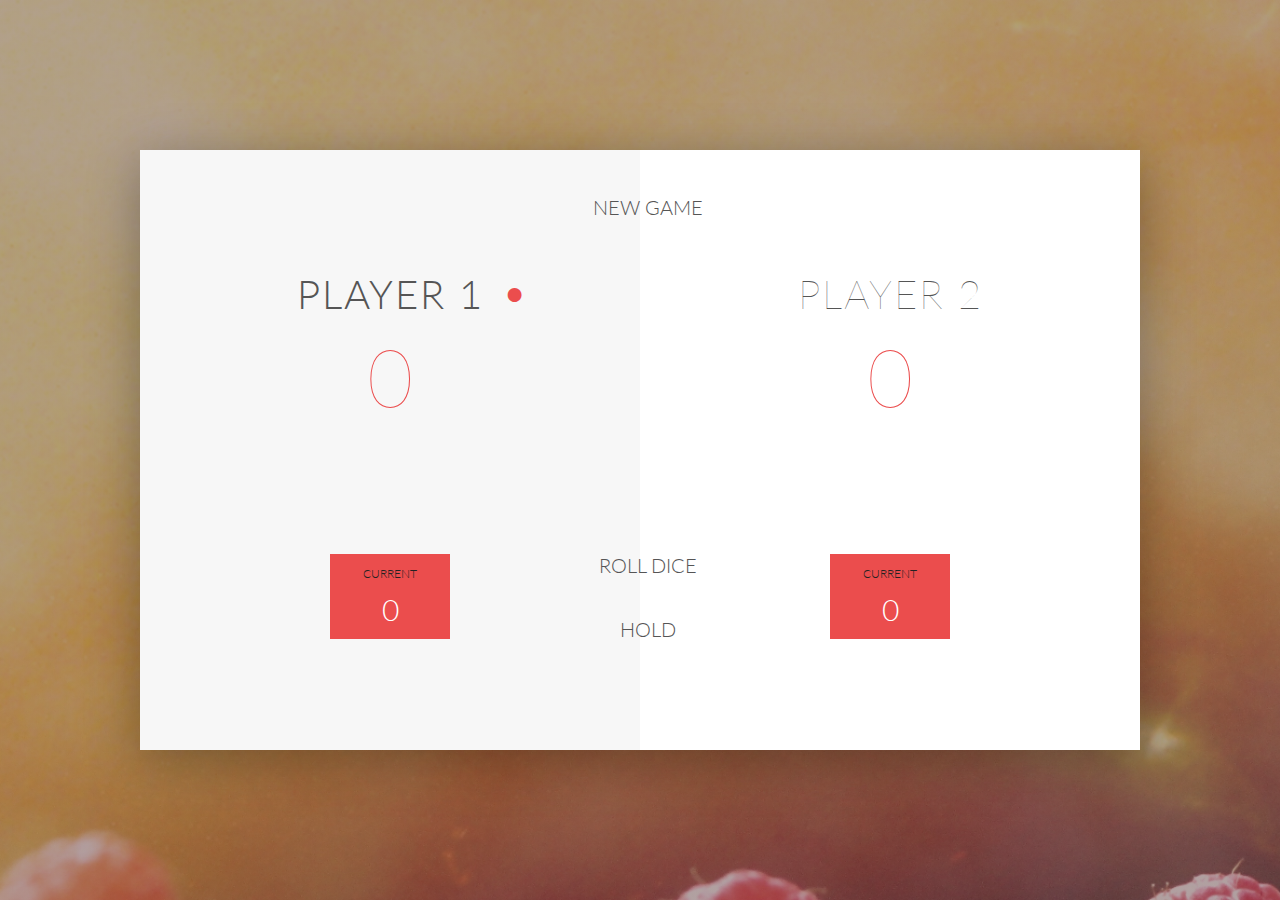
<file: index.html>
﻿<!DOCTYPE html>
<html lang="en">
<head>
    <meta charset="UTF-8">
    <link href="https://fonts.googleapis.com/css?family=Lato:100,300,600" rel="stylesheet" type="text/css">
    <link href="http://code.ionicframework.com/ionicons/2.0.1/css/ionicons.min.css" rel="stylesheet" type="text/css">
    <link type="text/css" rel="stylesheet" href="style.css">
    <script src="https://ajax.aspnetcdn.com/ajax/jquery/jquery-1.9.0.js"></script>
    

    <title>Pig Game</title>
</head>

    <body>
        <div class="wrapper clearfix">
            <div class="player-0-panel active">
                <div class="player-name" id="name-0">Player 1</div>
                <div class="player-score" id="score-0">43</div>
                <div class="player-current-box">
                    <div class="player-current-label">Current</div>
                    <div class="player-current-score" id="current-0">11</div>
                </div>
            </div>

            <div class="player-1-panel">
                <div class="player-name" id="name-1">Player 2</div>
                <div class="player-score" id="score-1">72</div>
                <div class="player-current-box">
                    <div class="player-current-label">Current</div>
                    <div class="player-current-score" id="current-1">0</div>
                </div>
            </div>

            <button class="btn-new"><i class="ion-ios-plus-outline"></i>New game</button>
            <button class="btn-roll"><i class="ion-ios-loop"></i>Roll dice</button>
            <button class="btn-hold"><i class="ion-ios-download-outline"></i>Hold</button>

            <img src="dice-3.png" alt="Dice" class="dice1">
            <img src="dice-3.png" alt="Dice" class="dice2">


            <!--<div id="coin">
        <div class="side-a"></div>
        <div class="side-b"></div>

    </div>

    <h2 id="toss">Toss</h2>-->
     

        </div>
        
        <script src="app.js"></script>
        <!--<script src="../JavaScript/Coin.js"></script>-->
    </body>
</html>
</file>
<file: style.css>
/**********************************************
*** GENERAL
**********************************************/

* {
    margin: 0;
    padding: 0;
    box-sizing: border-box;
    
}

.clearfix::after {
    content: "";
    display: table;
    clear: both;
}

body {
    background-image: linear-gradient(rgba(62, 20, 20, 0.4), rgba(62, 20, 20, 0.4)), url(back.jpg);
    background-size: cover;
    background-position: center;
    font-family: Lato;
    font-weight: 300;
    position: relative;
    height: 100vh;
    color: #555;
}

.wrapper {
    width: 1000px;
    position: absolute;
    top: 50%;
    left: 50%;
    transform: translate(-50%, -50%);
    background-color: #fff;
    box-shadow: 0px 10px 50px rgba(0, 0, 0, 0.3);
    overflow: hidden;
}

.player-0-panel,
.player-1-panel {
    width: 50%;
    float: left;
    height: 600px;
    padding: 100px;
}



/**********************************************
*** PLAYERS
**********************************************/

.player-name {
    font-size: 40px;
    text-align: center;
    text-transform: uppercase;
    letter-spacing: 2px;
    font-weight: 100;
    margin-top: 20px;
    margin-bottom: 10px;
    position: relative;
}

.player-score {
    text-align: center;
    font-size: 80px;
    font-weight: 100;
    color: #EB4D4D;
    margin-bottom: 130px;
}

.active { background-color: #f7f7f7; }
.active .player-name { font-weight: 300; }

.active .player-name::after {
    content: "\2022";
    font-size: 47px;
    position: absolute;
    color: #EB4D4D;
    top: -7px;
    right: 10px;
    
}

.player-current-box {
    background-color: #EB4D4D;
    color: #fff;
    width: 40%;
    margin: 0 auto;
    padding: 12px;
    text-align: center;
}

.player-current-label {
    text-transform: uppercase;
    margin-bottom: 10px;
    font-size: 12px;
    color: #222;
}

.player-current-score {
    font-size: 30px;
}

button {
    position: absolute;
    width: 200px;
    left: 50%;
    transform: translateX(-50%);
    color: #555;
    background: none;
    border: none;
    font-family: Lato;
    font-size: 20px;
    text-transform: uppercase;
    cursor: pointer;
    font-weight: 300;
    transition: background-color 0.3s, color 0.3s;
}

button:hover { font-weight: 600; }
button:hover i { margin-right: 20px; }

button:focus {
    outline: none;
}

i {
    color: #EB4D4D;
    display: inline-block;
    margin-right: 15px;
    font-size: 32px;
    line-height: 1;
    vertical-align: text-top;
    margin-top: -4px;
    transition: margin 0.3s;
}

.btn-new { top: 45px;}
.btn-roll { top: 403px;}
.btn-hold { top: 467px;}

.dice1 {
    position: absolute;
    left: 50%;
    top: 170px;
    transform: translateX(-50%);
    height: 100px;
    box-shadow: 0px 10px 60px rgba(0, 0, 0, 0.10);
}


.dice2 {
    position: absolute;
    left: 50%;
    top: 280px;
    transform: translateX(-50%);
    height: 100px;
    box-shadow: 0px 10px 60px rgba(0, 0, 0, 0.10);
}

.winner { background-color: #f7f7f7; }
.winner .player-name { font-weight: 300; color: #EB4D4D; }












/*body {
    background-image: linear-gradient(rgba(62, 20, 20, 0.4), rgba(62, 20, 20, 0.4)), url(../Images/back.jpg);
    background-size: cover;
    background-position: center;
    font-family: Lato;
    font-weight: 300;
    position: relative;
    height: 100vh;
    color: #555;
}*/

h1 {
    text-align: center;
}

#coin {
    position: absolute;
    margin: 0 auto;
    left: 45%;
    top: 30%;
    width: 100px;
    height: 100px;
    cursor: pointer;
}
#toss {
    position: absolute;
    margin: 0 auto;
    left: 48%;
    top: 300px;
    width: 100px;
    height: 100px;
}



#coin div {
    width: 100%;
    height: 100%;
    -webkit-border-radius: 50%;
    -moz-border-radius: 50%;
    border-radius: 50%;
    -webkit-box-shadow: inset 0 0 45px rgba(255,255,255,.3), 0 12px 20px -10px rgba(0,0,0,.4);
    -moz-box-shadow: inset 0 0 45px rgba(255,255,255,.3), 0 12px 20px -10px rgba(0,0,0,.4);
    box-shadow: inset 0 0 45px rgba(255,255,255,.3), 0 12px 20px -10px rgba(0,0,0,.4);
}

.side-a {
    background-color: #bb0000;
}

.side-b {
    background-color: #3e3e3e;
}

#coin {
    transition: -webkit-transform 1s ease-in;
    -webkit-transform-style: preserve-3d;
}

    #coin div {
        position: absolute;
        -webkit-backface-visibility: hidden;
    }

.side-a {
    z-index: 100;
}

.side-b {
    -webkit-transform: rotateY(-180deg);
}

#coin.heads {
    -webkit-animation: flipHeads 3s ease-out forwards;
    -moz-animation: flipHeads 3s ease-out forwards;
    -o-animation: flipHeads 3s ease-out forwards;
    animation: flipHeads 3s ease-out forwards;
}

#coin.tails {
    -webkit-animation: flipTails 3s ease-out forwards;
    -moz-animation: flipTails 3s ease-out forwards;
    -o-animation: flipTails 3s ease-out forwards;
    animation: flipTails 3s ease-out forwards;
}

@-webkit-keyframes flipHeads {
    from {
        -webkit-transform: rotateY(0);
        -moz-transform: rotateY(0);
        transform: rotateY(0);
    }

    to {
        -webkit-transform: rotateY(1800deg);
        -moz-transform: rotateY(1800deg);
        transform: rotateY(1800deg);
    }
}

@-webkit-keyframes flipTails {
    from {
        -webkit-transform: rotateY(0);
        -moz-transform: rotateY(0);
        transform: rotateY(0);
    }

    to {
        -webkit-transform: rotateY(1980deg);
        -moz-transform: rotateY(1980deg);
        transform: rotateY(1980deg);
    }
}
</file>
